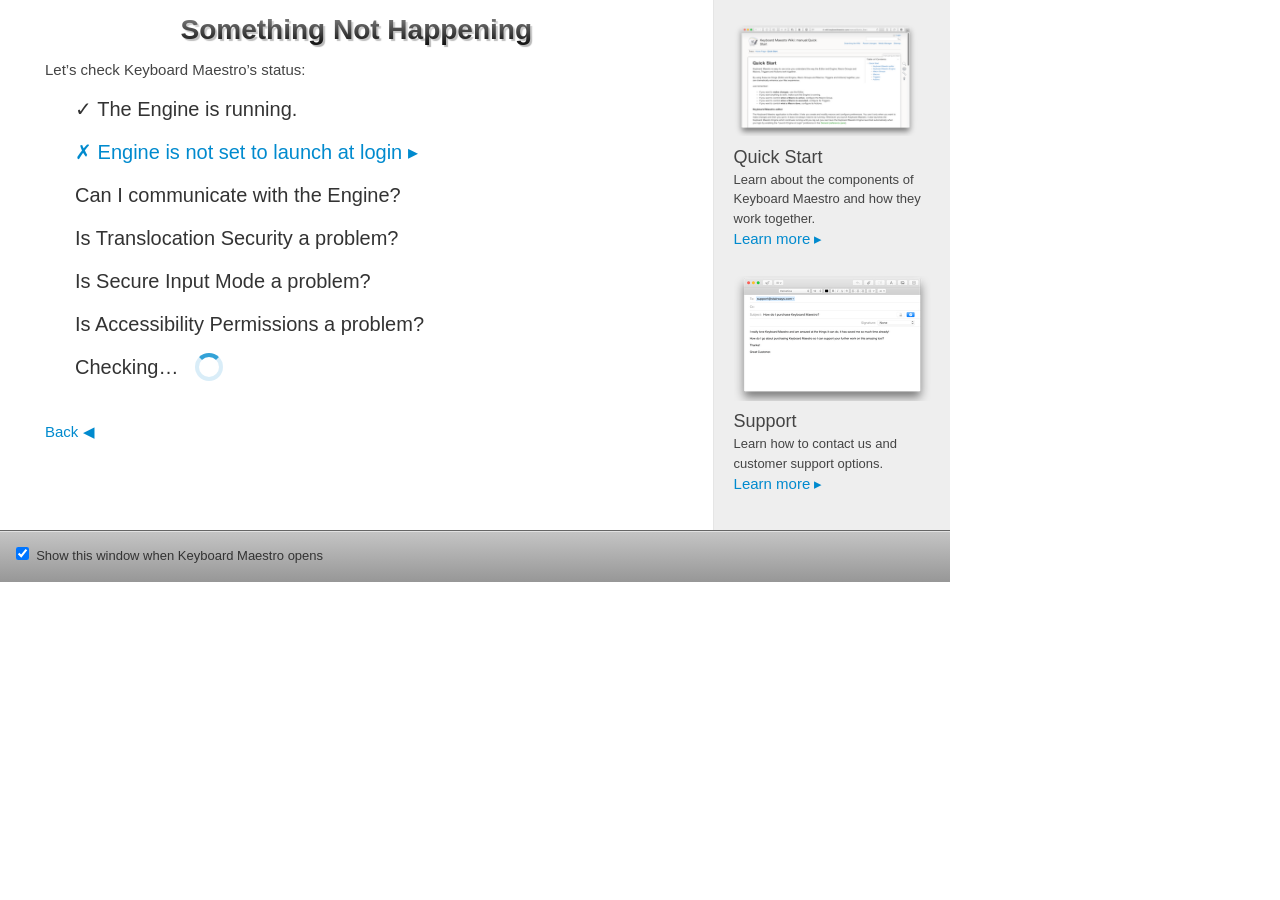
<file: Keyboard Maestro.app/Contents/Resources/English.lproj/WebHelp/Welcome.html>
<!DOCTYPE html PUBLIC "-//W3C//DTD XHTML 1.0 Strict//EN" "http://www.w3.org/TR/xhtml1/DTD/xhtml1-strict.dtd">
<html xmlns="http://www.w3.org/1999/xhtml">
<head>
	<meta http-equiv="content-type" content="text/html; charset=utf-8" />
	<meta http-equiv="author" content="Stairways Software" />
	<link rel="stylesheet" type="text/css" href="base.css" />
	<link rel="stylesheet" type="text/css" href="welcome.css" />
	<script src="prototype.js" type="text/javascript"></script>
	<script src="welcome.js" type="text/javascript"></script>
	<title>Welcome to Keyboard Maestro</title>
</head>
<body>
	<div id="main">
		<div id="Welcome">
			<div id="screenshot">
				<img src="screenshot.png" alt="Screenshot" width="589" height="273" />
			</div>
			<h1>Welcome to Keyboard Maestro 8</h1>
			<h2>
				The best way to get to know Keyboard Maestro is to see it in action.
			</h2>
			<p>
				If you&rsquo;re new to Keyboard Maestro, try the Tutorial to see how you can create a simple macro in just a few steps.
			</p>
			<p class="button">
				<button onclick="PerformTutorial();">Start Tutorial</button>
			</p>
		</div>
		<div id="Assistance" class="hidden answers">
			<h1>What can I help you with?</h1>
			<ul class="list">
				<li><a href="javascript:void(0)" onclick="SwitchTo('GettingStarted');">I need help getting started…</a></li>
				<li><a href="javascript:void(0)" onclick="SwitchTo('Unexpected');">Something unexpected is happening…</a></li>
				<li><a href="javascript:void(0)" onclick="SwitchTo('Expected');">Something expected is not happening…</a></li>
				<li><a href="javascript:void(0)" onclick="SwitchTo('Help');">I want to do something, but I don’t know how…</a></li>
				<li><a href="javascript:void(0)" onclick="SwitchTo('License');">I need help with my License or Purchase…</a></li>
			</ul>
			<p class="back">
				<a href="javascript:void(0)" onclick="SwitchBack();">Back</a> <span class="triangle">&#9664;</span>
			</p>
		</div>
		<div id="GettingStarted" class="hidden answers">
			<h1>Getting Started</h1>
			<p>The best way to start using Keyboard Maestro is to start small and then grow your macros organically, 
				beginning with simple macros before progressing to more complex solutions.  
			</p><p>
				Start by:
			</p>
			<ul class="list">
				<li><a href="javascript:void(0)" onclick="LinkThru('quickstart');">Reading the Quick Start</a> <span class="triangle">&#9656;</span></li>
				<li><a href="javascript:void(0)" onclick="PerformTutorial();">Doing the Tutorial</a> <span class="triangle">&#9656;</span></li>
				<li>Growing your macros slowly in both number and complexity.</li>
				<li><a href="javascript:void(0)" onclick="LinkThru('forum');">Joining the forum</a> <span class="triangle">&#9656;</span> and asking for help if you get stuck.</li>
				<li><a href="javascript:void(0)" onclick="SwitchTo('Transitioning');">If you are transitioning from QuicKeys…</a></li>
			</ul>
			<p class="back">
				<a href="javascript:void(0)" onclick="SwitchBack();">Back</a> <span class="triangle">&#9664;</span>
			</p>
		</div>
		<div id="Transitioning" class="hidden answers">
			<h1>Transitioning from QuicKeys</h1>
			<p>Keyboard Maestro and QuicKeys are very different, and this can be a bit jarring initially, but frequently
				people end up asking “Why didn’t I switch sooner?”.  Hopefully your experience will be similar. 
			</p><p>
				You should read the <a href="javascript:void(0)" onclick="LinkThru('transitioning');">Transitioning from QuicKeys article</a>
				for some tips, and also read the <a href="javascript:void(0)" onclick="LinkThru('quickstart');">Quick Start</a> article
				to understand the different parts that make up Keyboard Maestro and how they work together, 
				as well as to become familiar with the terminology used in Keyboard Maestro.
			</p><p>
				Start by:
			</p>
			<ul class="list">
				<li><a href="javascript:void(0)" onclick="LinkThru('transitioning');">Reading the Transitioning from QuicKeys article</a> <span class="triangle">&#9656;</span></li>
				<li><a href="javascript:void(0)" onclick="LinkThru('quickstart');">Reading the Quick Start</a> <span class="triangle">&#9656;</span></li>
				<li><a href="javascript:void(0)" onclick="PerformTutorial();">Doing the Tutorial</a> <span class="triangle">&#9656;</span></li>
				<li><a href="javascript:void(0)" onclick="LinkThru('forum');">Joining the forum</a> <span class="triangle">&#9656;</span> and asking for help if you get stuck.</li>
			</ul>
			<p class="back">
				<a href="javascript:void(0)" onclick="SwitchBack();">Back</a> <span class="triangle">&#9664;</span>
			</p>
		</div>
		<div id="Help" class="hidden answers">
			<h1>Help Creating Macros</h1>
			<p>If you have not yet created some macros, read the Quick Start to learn the terminology and 
				do the Tutorial which shows you how to create a simple macro.
			</p><p>After that, check out the wiki if you like reference material, 
				or the forum if you like solutions.  Ask on the forum if you need help making a macro to solve any particular problem
				or for advice on controlling specific applications.
			</p>
			<ul class="list">
				<li><a href="javascript:void(0)" onclick="LinkThru('quickstart');">Quick Start</a> <span class="triangle">&#9656;</span></li>
				<li><a href="javascript:void(0)" onclick="PerformTutorial();">Tutorial</a> <span class="triangle">&#9656;</span></li>
				<li><a href="javascript:void(0)" onclick="LinkThru('wiki');">Wiki</a> <span class="triangle">&#9656;</span></li>
				<li><a href="javascript:void(0)" onclick="LinkThru('forum');">Forum</a> <span class="triangle">&#9656;</span></li>
			</ul>
			<p class="back">
				<a href="javascript:void(0)" onclick="SwitchBack();">Back</a> <span class="triangle">&#9664;</span>
			</p>
		</div>
		<div id="License" class="hidden answers">
			<h1>License</h1>
			<p>
				Keyboard Maestro is free for about a month and then you must purchase a license to continue using it. 
				Keyboard Maestro is licensed on a per user basis on up to five Macs, so for example, if it is just you using it, you 
				can use a single license on a desktop and a laptop.
			</p><p>
				When you purchase Keyboard Maestro, you are licensed for that major version. Each new major version
				has required a discounted upgrade purchase (unless you purchased shortly before the release).  Ongoing upgrade
				fees ensures that we are working as much for you as to attract new customers and is an important part
				of the feedback loop that means Keyboard Maestro continues to grow in value to you.
			</p>
			<ul class="list">
				<li><a href="javascript:void(0)" onclick="LinkThru('enquiry');">License or Upgrade Enquiry</a> <span class="triangle">&#9656;</span></li>
				<li><a href="javascript:void(0)" onclick="LinkThru('purchasekm');">Purchase a New License</a> <span class="triangle">&#9656;</span></li>
				<li><a href="javascript:void(0)" onclick="LinkThru('revert');">Revert to a Previous Version</a> <span class="triangle">&#9656;</span></li>
				<li><a href="javascript:void(0)" onclick="LinkThru('kmsupport');">Contact Support</a> <span class="triangle">&#9656;</span></li>
			</ul>
			<p class="back">
				<a href="javascript:void(0)" onclick="SwitchBack();">Back</a> <span class="triangle">&#9664;</span>
			</p>
		</div>
		<div id="Unexpected" class="hidden answers">
			<h1>Something Unexpected</h1>
			<p>Generally Keyboard Maestro will only do what you tell it to do, but sometimes that can still result in 
				something you don’t expect happening.
			</p><p>
				Start by:
			</p>
			<ul class="list">
				<li><a href="javascript:void(0)" onclick="PerformQuitEngine();">Quit the Engine</a> <span class="triangle">&#9656;</span></li>
				<li>If the issue persists, it might not be Keyboard Maestro.</li>
				<li><a href="javascript:void(0)" onclick="PerformLaunchEngine();">Launch the Engine</a> <span class="triangle">&#9656;</span></li>
				<li>If the issue returns, check the recently executed macros:<br />
					<span id="Macros0">&nbsp;&nbsp;&nbsp;<i>None Yet</i><br /></span>
					<span id="Macros1">&nbsp;&nbsp;&nbsp;<a href="javascript:void(0)" onclick="EditMacro('abc');" id="Macros1Link">Macro 1</a> <span class="triangle">&#9656;</span><br /></span>
					<span id="Macros2">&nbsp;&nbsp;&nbsp;<a href="javascript:void(0)" onclick="EditMacro('abc');" id="Macros2Link">Macro 2</a> <span class="triangle">&#9656;</span><br /></span>
					<span id="Macros3">&nbsp;&nbsp;&nbsp;<a href="javascript:void(0)" onclick="EditMacro('abc');" id="Macros3Link">Macro 3</a> <span class="triangle">&#9656;</span><br /></span>
				</li>
				<li><a href="javascript:void(0)" onclick="LinkThru('forum');">Ask on the Forum</a> <span class="triangle">&#9656;</span> or <a href="javascript:void(0)" onclick="LinkThru('kmsupport');">Contact Support</a> <span class="triangle">&#9656;</span></li>
			</ul>
			<p class="back">
				<a href="javascript:void(0)" onclick="SwitchBack();">Back</a> <span class="triangle">&#9664;</span>
			</p>
		</div>
		<div id="Expected" class="hidden answers">
			<h1>Something Not Happening</h1>
			<p>Let’s check Keyboard Maestro’s status:
			</p>
			<ul class="list">
				<li id="CheckEngine" class="checking"><span class="checking">Is the Engine running?</span>
						<span class="good">✓ The Engine is running.</span>
						<span class="bad"><a href="javascript:void(0)" onclick="LinkThru('EngineNotRunning');">✗ Engine is not running</a> <span class="triangle">&#9656;</span></span>
				</li>
				<li id="CheckEngineLogin" class="checking"><span class="checking">Is the Engine configured to Launch at Login?</span>
						<span class="good">✓ The Engine will launch at login.</span>
						<span class="bad"><a href="javascript:void(0)" onclick="LinkThru('EngineNotLaunchedAtLogin');">✗ Engine is not set to launch at login</a> <span class="triangle">&#9656;</span></span>
				</li>
				<li id="ChecCommunicate" class="checking"><span class="checking">Can I communicate with the Engine?</span>
						<span class="good">✓ I can communicate with Engine.</span>
						<span class="bad"><a href="javascript:void(0)" onclick="LinkThru('CannotCommunicateWithEngine');">✗ I cannot communicate with Engine</a> <span class="triangle">&#9656;</span></span>
				</li>
				<li id="CheckTranslocation" class="checking"><span class="checking">Is Translocation Security a problem?</span>
						<span class="good">✓ Translocation Security looks OK.</span>
						<span class="bad"><a href="javascript:void(0)" onclick="LinkThru('TranslocationProblem');">✗ Translocation Security is a problem</a> <span class="triangle">&#9656;</span></span>
				</li>
				<li id="CheckSecureInput" class="checking"><span class="checking">Is Secure Input Mode a problem?</span>
						<span class="good">✓ Secure Input Mode looks OK.</span>
						<span class="bad"><a href="javascript:void(0)" onclick="LinkThru('SecureInputProblem');">✗ Secure Input Mode is a problem</a> <span class="triangle">&#9656;</span></span>
				</li>
				<li id="CheckAccessibility" class="checking"><span class="checking">Is Accessibility Permissions a problem?</span>
						<span class="good">✓ Accessibility Permissions look OK.</span>
						<span class="bad"><a href="javascript:void(0)" onclick="LinkThru('AccessibilityPermissionProblem');">✗ Accessibility Permissions are a problem</a> <span class="triangle">&#9656;</span></span>
				</li>
				<li style="position:relative" id="CheckChecking"><span class="checking">Checking… <span id="spinner"></span></span>
						<span class="good"><a href="javascript:void(0)" onclick="SwitchTo('Expected2');">Continue</a> <span class="triangle">&#9656;</span></span>
						<span class="bad"><a href="javascript:void(0)" onclick="RetryCheck();">Retry</a></span>
				</li>
			</ul>
			<p class="back">
				<a href="javascript:void(0)" onclick="SwitchBack();">Back</a> <span class="triangle">&#9664;</span>
			</p>
		</div>
		<div id="Expected2" class="hidden answers">
			<h1>Macro Not Firing</h1>
			<p>Determine whether the macro is firing, or the actions are not working.
			</p>
			<p>
				Select Macro to Check: 
				<select id="MacroSelection" onchange="MacroSelectionChanged()">
				</select>
			</p>
			<ul class="list">
				<li id="MacroGroupEnabled" class="checking"><span class="checking">Is the Macro Group Enabled?</span>
						<span class="good">✓ The Macro Group is Enabled.</span>
						<span class="bad"><a href="javascript:void(0)" onclick="LinkThru('MacroGroupDisabled');">✗ The Macro Group is Disabled</a> <span class="triangle">&#9656;</span></span>
				</li>
				<li id="MacroGroupActive" class="checking"><span class="checking">Is the Macro Group Active?</span>
						<span class="good">✓ The Macro Group is Active.</span>
						<span class="bad"><a href="javascript:void(0)" onclick="LinkThru('MacroGroupInactive');">✗ The Macro Group is Inactive</a> <span class="triangle">&#9656;</span></span>
				</li>
				<li id="MacroEnabled" class="checking"><span class="checking">Is the Macro Enabled?</span>
						<span class="good">✓ The Macro is Enabled.</span>
						<span class="bad"><a href="javascript:void(0)" onclick="LinkThru('MacroDisabled');">✗ The Macro is Disabled</a> <span class="triangle">&#9656;</span></span>
				</li>
				<li id="MacroHasTriggers" class="checking"><span class="checking">Does the Macro have a trigger?</span>
						<span class="good">✓ The Macro has a trigger.</span>
						<span class="bad"><a href="javascript:void(0)" onclick="LinkThru('MacroHasNoTriggers');">✗ The Macro has no triggers</a> <span class="triangle">&#9656;</span></span>
				</li>
				<li id="MacroHasActions" class="checking"><span class="checking">Does the Macro have some Enabled Actions?</span>
						<span class="good">✓ The Macro has some Enabled Actions.</span>
						<span class="bad"><a href="javascript:void(0)" onclick="LinkThru('MacroHasNoActions');">✗ The Macro has no Actions</a> <span class="triangle">&#9656;</span></span>
						<span class="bad2"><a href="javascript:void(0)" onclick="LinkThru('MacroHasNoEnabledActions');">✗ The Macro has no Enabled Actions</a> <span class="triangle">&#9656;</span></span>
				</li>
				<li id="MacroHasTriggered" class="checking"><span class="checking">Waiting for the Macro to Trigger…</span>
						<span class="good">✓ The Macro has Triggered <span id="TriggerCount">once</span>.</span>
				</li>
			</ul>
			<p class="back">
				<a href="javascript:void(0)" onclick="SwitchBack();">Back</a> <span class="triangle">&#9664;</span>
			</p>
		</div>
	</div>
	<div id="side">
		<div id="SideQuickStart">
			<p class="sideicon">
				<img src="quickstart-icon.png" alt="Quick Start Icon" width="184" height="111" onclick="LinkThru('quickstart');" />
			</p>
			<h2>Quick Start</h2>
			<p>
				Learn about the components of Keyboard&nbsp;Maestro and how they work together.
			</p>
			<p>
				<a href="javascript:void(0)" onclick="LinkThru('quickstart');">Learn more</a> <span class="triangle">&#9656;</span>
			</p>
		</div>
		<div id="SideAssistance">
			<p class="sideicon">
				<img src="assistance-icon.png" alt="Assistance Icon" width="197" height="125" onclick="SwitchTo('Assistance');" />
			</p>
			<h2>Assistance</h2>
			<p>
				Immediately solve problems or
				get more support options.
			</p>
			<p>
				<a href="javascript:void(0)" onclick="SwitchTo('Assistance');">Learn more</a> <span class="triangle">&#9656;</span>
			</p>
		</div>
		<div id="SideSupport" class="hidden">
			<p class="sideicon">
				<img src="support-icon.png" alt="Assistance Icon" width="197" height="125" onclick="LinkThru('kmsupport');" />
			</p>
			<h2>Support</h2>
			<p>
				Learn how to contact us and
				customer support options.
			</p>
			<p>
				<a href="javascript:void(0)" onclick="LinkThru('kmsupport');">Learn more</a> <span class="triangle">&#9656;</span>
			</p>
		</div>
	</div>
	<div id="footerwrap">
		<div id="footer">
			<div id="footercheckbox">
				<input id="autoopen" type="checkbox" onChange="window.KeyboardMaestro.NoteAutoOpenChanged(this.checked)" />
				<label for="autoopen">Show this window when Keyboard Maestro opens</label>
			</div>
		</div>
	</div>
</body>
</html>
</file>
<file: Keyboard Maestro.app/Contents/Resources/English.lproj/WebHelp/base.css>
/* CSS Reset from http://meyerweb.com/eric/thoughts/2007/05/01/reset-reloaded/ */

html, body, div, span, applet, object, iframe,
h1, h2, h3, h4, h5, h6, p, blockquote, pre,
a, abbr, acronym, address, big, cite, code,
del, dfn, em, font, img, ins, kbd, q, s, samp,
small, strike, strong, sub, sup, tt, var,
dl, dt, dd, ol, ul, li,
fieldset, form, label, legend,
table, caption, tbody, tfoot, thead, tr, th, td {
	margin: 0;
	padding: 0;
	border: 0;
	outline: 0;
	font-weight: inherit;
	font-style: inherit;
	font-size: 15px;
	font-family: "Lucida Grande", Lucida, Verdana, sans-serif;
	vertical-align: baseline;
}

/* remember to define focus styles! */

:focus {
	outline: 0;
}

body {
	line-height: 1.4;
	color: #333;
	background: white;
	width: 950px;
}

ol, ul {
	list-style: none;
}

/* tables still need 'cellspacing="0"' in the markup */

table {
	border-collapse: separate;
	border-spacing: 0;
}

caption, th, td {
	text-align: left;
	font-weight: normal;
}

blockquote:before, blockquote:after,
q:before, q:after {
	content: "";
}

blockquote, q {
	quotes: "" "";
}

a {
	text-decoration: none;
	color: #008ACE;
}

a:hover {
	color: red;
}

em {
	font-style: italic;
	font-weight: 700;
}
</file>
<file: Keyboard Maestro.app/Contents/Resources/English.lproj/WebHelp/welcome.css>
#spinner {
	position: absolute;
	left: 120px;
	top: 0px;
	height: 20px;
	width: 20px;
	-webkit-animation: rotation .7s infinite linear;
	animation: rotation .7s infinite linear;
	border-left: 4px solid rgba(0, 139, 206, .15);
	border-right: 4px solid rgba(0, 139, 206, .15);
	border-bottom: 4px solid rgba(0, 139, 206, .15);
	border-top: 4px solid rgba(0, 139, 206, .8);
	border-radius: 100%;
}

@-webkit-keyframes rotation {
  from {
    -webkit-transform: rotate(0deg);
  }
  to {
    -webkit-transform: rotate(359deg);
  }
}

a {
	color: #008ace;
}

div#main {
	width: 75%;
	float: left;
	height: 530px;
}

div#main h1 {
	font-weight: bold;
	font-size: 28px;
	text-align: center;
	color: black;
	-webkit-mask-image: -webkit-gradient(linear, left top, left bottom, from(rgba(0, 0, 0, 0.4)), to(#000000));
	text-shadow: 2px 2px 1px rgba(0, 0, 0, 0.3);
	margin-top: 10px;
}

div#main h2 {
	font-weight: bold;
	font-size: 18px;
	text-align: center;
	padding: 10px 0 0 0;
	color: #444444;
}

div#Welcome p {
	margin: 0 auto 0 auto;
	width: 75%;
	font-size: 15px;
	text-align: center;
	padding: 10px 0 0 0;
	color: #444444;
}

div#Welcome {
	background: -webkit-gradient(linear, left top, left bottom, from(#ffffff), to(#ffffff), color-stop(0.4, #ffffff), color-stop(0.405, #e8e8e8), color-stop(0.53, #ffffff));
}

div#Welcome div#screenshot {
	text-align: center;
	margin: 20px auto 0 auto;
}

div#Welcome button {
	height: 40px;
	-webkit-border-radius: 20px;
	font-size: 15px;
	margin-top: 7px;
	border: 2px solid #dddddd;
	background: -webkit-gradient(linear, left top, left bottom, from(#999999), to(#333333));
	color: #eeeeee;
}

div#Welcome button:first-child {
	padding: 0 20px 0 20px;
}

.answers p {
	margin: 0 45px;
	font-size: 15px;
	padding: 10px 0 0 0;
	color: #444444;
}

ul.list {
	padding: 0 75px 15px 75px;
}

h1 + ul.list {
	padding-top: 45px;
}

ul.list li {
	margin: 15px 0;
}

ul.list li,
ul.list li a,
ul.list li span {
	font-size: 20px;
}

li.checking span.good,
li.checking span.bad,
li.checking span.bad2 {
	display: none;
}

li.good span.checking,
li.good span.bad,
li.good span.bad2 {
	display: none;
}

li.bad span.checking,
li.bad span.good,
li.bad span.bad2 {
	display: none;
}

li.bad2 span.checking,
li.bad2 span.good,
li.bad2 span.bad {
	display: none;
}

.hidden {
	display: none;
}

div#side {
	height: 530px;
	width: 24.89%;
	float: right;
	background: #eeeeee;
	border-left: 1px solid #e5e5e5;
}

div#side p.sideicon {
	margin-top: 25px;
	margin-left: 20px;
}

div#side h2 {
	font-size: 18px;
	padding: 3px 0 0 0;
	margin-left: 20px;
	color: #444444;
}

span.triangle {
	color: #008ace;
}

div#side p {
	font-size: 13px;
	padding: 0 0 0 0;
	margin-left: 20px;
	margin-right: 20px;
	color: #444444;
	line-height: 1.5;
}

div#footerwrap {
	clear: both;
	border-top: 1px solid #666666;
}

div#footer {
	height: 50px;
	background: -webkit-gradient(linear, left top, left bottom, from(#c4c4c4), to(#979797));
	border-top: 1px solid #e2e2e2;
	font-size: 10px;
}

div#footercheckbox {
	padding-top: 12px;
	padding-left: 12px;
}

div#footercheckbox label {
	font-size: 13px;
}
</file>
